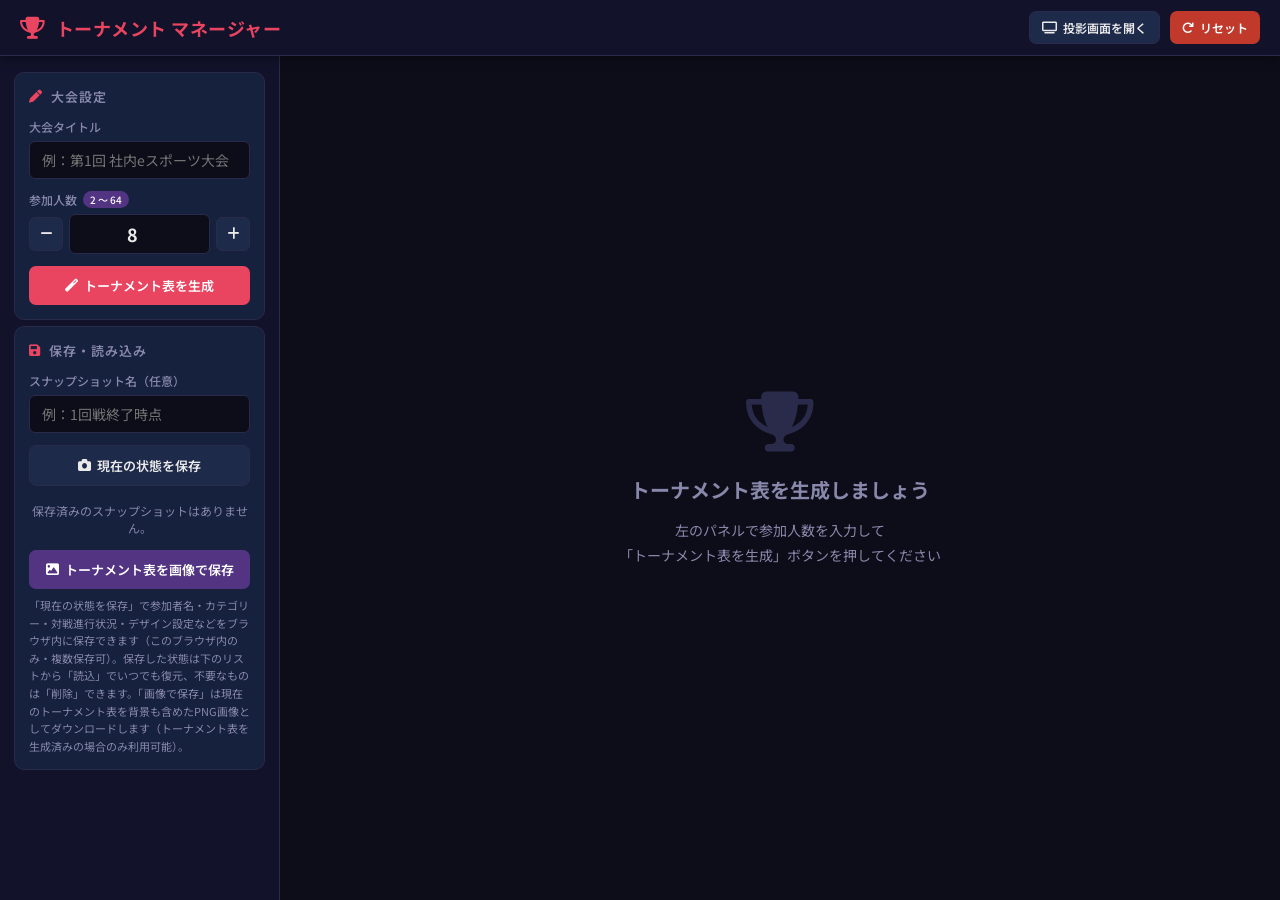
<file: index.html>
<!DOCTYPE html>
<html lang="ja">
<head>
  <meta charset="UTF-8" />
  <meta name="viewport" content="width=device-width, initial-scale=1.0" />
  <title>トーナメント表 管理画面</title>
  <link rel="preconnect" href="https://fonts.googleapis.com" />
  <link href="https://fonts.googleapis.com/css2?family=Noto+Sans+JP:wght@300;400;500;600;700&family=M+PLUS+Rounded+1c:wght@400;700;800&family=Kosugi+Maru&family=Anton&family=Bebas+Neue&family=Archivo+Black&family=Oswald:wght@400;700&family=Poppins:wght@400;600;700&display=swap" rel="stylesheet" />
  <link rel="stylesheet" href="https://cdn.jsdelivr.net/npm/@fortawesome/fontawesome-free@6.4.0/css/all.min.css" />
  <link rel="stylesheet" href="css/admin.css" />
</head>
<body>
  <!-- ヘッダー -->
  <header id="app-header">
    <div class="header-inner">
      <div class="logo">
        <i class="fas fa-trophy"></i>
        <span>トーナメント マネージャー</span>
      </div>
      <nav class="header-actions">
        <a href="display.html" target="_blank" class="btn btn-secondary btn-sm">
          <i class="fas fa-tv"></i> 投影画面を開く
        </a>
        <button id="btn-reset" class="btn btn-danger btn-sm">
          <i class="fas fa-redo"></i> リセット
        </button>
      </nav>
    </div>
  </header>

  <main id="app-main">
    <!-- 左パネル：設定 -->
    <aside id="settings-panel">
      <section class="panel-section">
        <h2 class="section-title"><i class="fas fa-pen"></i> 大会設定</h2>

        <div class="form-group">
          <label for="input-title">大会タイトル</label>
          <input type="text" id="input-title" placeholder="例：第1回 社内eスポーツ大会" maxlength="40" />
        </div>

        <div class="form-group">
          <label for="input-num">参加人数 <span class="badge">2 〜 64</span></label>
          <div class="num-input-wrap">
            <button class="num-btn" id="num-minus"><i class="fas fa-minus"></i></button>
            <input type="number" id="input-num" min="2" max="64" value="8" />
            <button class="num-btn" id="num-plus"><i class="fas fa-plus"></i></button>
          </div>
        </div>

        <button id="btn-generate" class="btn btn-primary btn-full">
          <i class="fas fa-magic"></i> トーナメント表を生成
        </button>
      </section>

      <!-- 保存・読み込み -->
      <section class="panel-section" id="save-load-section">
        <h2 class="section-title"><i class="fas fa-save"></i> 保存・読み込み</h2>

        <div class="form-group">
          <label for="input-snapshot-name">スナップショット名（任意）</label>
          <input type="text" id="input-snapshot-name" placeholder="例：1回戦終了時点" maxlength="40" />
        </div>
        <button id="btn-save-snapshot" class="btn btn-secondary btn-full">
          <i class="fas fa-camera"></i> 現在の状態を保存
        </button>

        <div id="snapshot-list" class="snapshot-list"></div>

        <button id="btn-save-image" class="btn btn-accent btn-full mt-8">
          <i class="fas fa-image"></i> トーナメント表を画像で保存
        </button>

        <p class="hint-text">「現在の状態を保存」で参加者名・カテゴリー・対戦進行状況・デザイン設定などをブラウザ内に保存できます（このブラウザ内のみ・複数保存可）。保存した状態は下のリストから「読込」でいつでも復元、不要なものは「削除」できます。「画像で保存」は現在のトーナメント表を背景も含めたPNG画像としてダウンロードします（トーナメント表を生成済みの場合のみ利用可能）。</p>
      </section>

      <!-- 参加者名入力 -->
      <section class="panel-section" id="players-section" style="display:none">
        <h2 class="section-title"><i class="fas fa-users"></i> 参加者名</h2>
        <div id="player-names-list" class="player-names-list"></div>
        <button id="btn-apply-names" class="btn btn-accent btn-full mt-8">
          <i class="fas fa-check"></i> 名前を反映
        </button>
      </section>

      <!-- デザイン設定 -->
      <section class="panel-section" id="design-section" style="display:none">
        <h2 class="section-title"><i class="fas fa-palette"></i> デザイン</h2>

        <div class="preset-wrap">
          <span class="preset-label">プリセット:</span>
          <button class="preset-btn" data-preset="light" title="ライト">☀️</button>
          <button class="preset-btn" data-preset="dark" title="ダーク">🌙</button>
        </div>

        <div class="form-group mt-8">
          <label class="checkbox-label">
            <input type="checkbox" id="toggle-show-category" checked />
            <span>カテゴリーを表示する</span>
          </label>
        </div>

        <details class="settings-collapse divider-top">
          <summary><i class="fas fa-sliders-h"></i> 詳細設定</summary>
          <div class="settings-collapse-body">
            <div class="form-group">
              <label class="checkbox-label">
                <input type="checkbox" id="toggle-compact-mode" />
                <span>コンパクト表示（大規模トーナメント向け）</span>
              </label>
              <p class="hint-text">オンにすると、1回戦・決勝・3位決定戦は対戦者名を表示する大きめの枠で表示し、<b>その間の2回戦〜準決勝などのラウンドは対戦者名を表示しない小さな枠</b>にして、勝敗を示す色と接続線でつなぎます（小さな枠もクリックして勝者選択が可能）。枠同士の間隔も詰めているため、全体の横幅を大きく抑えられ、参加人数が多い大会に便利です。</p>
            </div>

            <div class="form-group divider-top">
              <label>背景色</label>
              <div class="color-row">
                <input type="color" id="color-bg" value="#000000" />
                <span class="color-label" id="color-bg-label">#000000</span>
              </div>
            </div>

            <div class="form-group">
              <label>背景の透過度 <span id="opacity-val">100%</span></label>
              <input type="range" id="range-opacity" min="0" max="100" value="100" class="range-input" />
            </div>

            <div class="form-group">
              <label>プレイヤー枠の色</label>
              <div class="color-row">
                <input type="color" id="color-slot" value="#000000" />
                <span class="color-label" id="color-slot-label">#000000</span>
              </div>
            </div>

            <div class="form-group">
              <label>プレイヤー枠線の色</label>
              <div class="color-row">
                <input type="color" id="color-border" value="#ffffff" />
                <span class="color-label" id="color-border-label">#ffffff</span>
              </div>
            </div>

            <div class="form-group">
              <label>プレイヤー枠線の太さ <span id="border-width-val">1.5px</span></label>
              <input type="range" id="range-border-width" min="0" max="6" step="0.5" value="1.5" class="range-input" />
            </div>

            <div class="form-group">
              <label>勝者枠の色</label>
              <div class="color-row">
                <input type="color" id="color-winbox" value="#c6504c" />
                <span class="color-label" id="color-winbox-label">#c6504c</span>
              </div>
            </div>

            <div class="form-group">
              <label>勝者接続線の色</label>
              <div class="color-row">
                <input type="color" id="color-winline" value="#c6504c" />
                <span class="color-label" id="color-winline-label">#c6504c</span>
              </div>
            </div>

            <div class="form-group">
              <label>文字色</label>
              <div class="color-row">
                <input type="color" id="color-text" value="#fdfdfd" />
                <span class="color-label" id="color-text-label">#fdfdfd</span>
              </div>
            </div>

            <div class="form-group">
              <label>BYE文字色</label>
              <div class="color-row">
                <input type="color" id="color-bye" value="#555555" />
                <span class="color-label" id="color-bye-label">#555555</span>
              </div>
            </div>

            <div class="form-group divider-top">
              <label>対戦者名のフォント</label>
              <select id="select-name-font" class="select-input">
                <option value="'Noto Sans JP', sans-serif">Noto Sans JP（標準）</option>
                <option value="'M PLUS Rounded 1c', sans-serif">M PLUS Rounded 1c（丸ゴシック）</option>
                <option value="'Kosugi Maru', sans-serif">Kosugi Maru（丸ゴシック）</option>
                <option value="'Anton', sans-serif">Anton（極太・英数字向け）</option>
                <option value="'Bebas Neue', sans-serif">Bebas Neue（コンデンス・英数字向け）</option>
                <option value="'Archivo Black', sans-serif">Archivo Black（極太）</option>
                <option value="'Oswald', sans-serif">Oswald（コンデンス）</option>
                <option value="'Poppins', sans-serif">Poppins（ジオメトリック）</option>
              </select>
              <p class="hint-text">※Anton・Bebas Neue・Archivo Black・Oswald・Poppinsは英数字用の欧文フォントのため、日本語部分は自動的にNoto Sans JPで表示されます。</p>
            </div>

            <div class="form-group">
              <label class="checkbox-label">
                <input type="checkbox" id="toggle-name-bold" />
                <span>対戦者名を太字にする</span>
              </label>
            </div>
          </div>
        </details>

        <div class="form-group divider-top">
          <label class="checkbox-label">
            <input type="checkbox" id="toggle-fixed-width" />
            <span>投影画面の表示幅を固定する</span>
          </label>
        </div>

        <div class="form-group" id="fixed-width-group" style="display:none">
          <label>表示幅 <span id="display-width-val">1200px</span></label>
          <div class="num-input-wrap">
            <button class="num-btn" id="width-minus"><i class="fas fa-minus"></i></button>
            <input type="range" id="range-display-width" min="400" max="3000" step="20" value="1200" class="range-input" />
            <button class="num-btn" id="width-plus"><i class="fas fa-plus"></i></button>
          </div>
          <p class="hint-text">投影画面(display.html)で表示するトーナメント表の幅をピクセル単位で固定します。オフの場合は画面サイズに自動でフィットします。</p>
        </div>
      </section>

      <!-- 背景設定（トーナメント表エリア周囲のページ背景） -->
      <section class="panel-section" id="page-bg-section" style="display:none">
        <h2 class="section-title"><i class="fas fa-fill-drip"></i> ページ背景</h2>
        <p class="hint-text">トーナメント表の周囲（背後のエリア全体）の背景を設定できます。画像を設定すると、必要なサイズに合わせて引き伸ばされて表示されます。</p>

        <div class="form-group mt-8">
          <label>背景色</label>
          <div class="color-row">
            <input type="color" id="color-page-bg" value="#0d0d1a" />
            <span class="color-label" id="color-page-bg-label">#0d0d1a</span>
          </div>
        </div>

        <div class="form-group">
          <label>背景画像</label>
          <input type="file" id="page-bg-file-input" accept="image/*" style="display:none" />
          <div class="page-bg-preview-row">
            <div id="page-bg-preview" class="page-bg-preview"><span class="page-bg-preview-empty">未設定</span></div>
            <div class="page-bg-preview-actions">
              <button id="btn-add-page-bg" class="btn btn-accent btn-sm"><i class="fas fa-upload"></i> 画像を設定</button>
              <button id="btn-remove-page-bg" class="btn btn-secondary btn-sm" style="display:none"><i class="fas fa-times"></i> 画像を削除</button>
            </div>
          </div>
        </div>
      </section>

      <!-- 画像・ロゴ設定 -->
      <section class="panel-section" id="logos-section" style="display:none">
        <h2 class="section-title"><i class="fas fa-image"></i> 画像・ロゴ</h2>

        <input type="file" id="logo-file-input" accept="image/*" style="display:none" />
        <button id="btn-add-logo" class="btn btn-accent btn-full">
          <i class="fas fa-upload"></i> 画像・ロゴを追加
        </button>
        <p class="hint-text">大会のロゴや協賛ロゴなどの画像を追加できます。追加後はブラケット上の画像を<b>ドラッグして自由に移動</b>、右下の <i class="fas fa-arrows-alt-v" style="transform:rotate(45deg)"></i> ハンドルを<b>ドラッグしてリサイズ</b>できます。</p>

        <div id="logo-list" class="logo-list"></div>
      </section>
    </aside>

    <!-- 右エリア：トーナメント表 -->
    <section id="tournament-area">
      <!-- 空状態 -->
      <div id="empty-state">
        <div class="empty-icon"><i class="fas fa-trophy"></i></div>
        <h2>トーナメント表を生成しましょう</h2>
        <p>左のパネルで参加人数を入力して<br>「トーナメント表を生成」ボタンを押してください</p>
      </div>

      <!-- トーナメント表 -->
      <div id="tournament-wrapper" style="display:none">
        <div id="svg-scroll-wrap">
          <div id="svg-scale-wrap">
            <svg id="tournament-svg" xmlns="http://www.w3.org/2000/svg"></svg>
          </div>
        </div>
        <div id="match-hint">
          <i class="fas fa-info-circle"></i>
          プレイヤー枠をクリックして勝者を選択。再度クリックで解除。
        </div>
      </div>
    </section>
  </main>

  <!-- 勝者選択モーダル -->
  <div id="winner-modal" class="modal-overlay" style="display:none">
    <div class="modal-box">
      <h3 class="modal-title"><i class="fas fa-trophy"></i> 勝者を選択</h3>
      <div id="modal-match-info" class="modal-match-info"></div>
      <div class="modal-players" id="modal-players"></div>
      <div class="modal-footer">
        <button id="modal-cancel" class="btn btn-secondary">キャンセル</button>
        <button id="modal-reset" class="btn btn-danger">結果をリセット</button>
      </div>
    </div>
  </div>

  <!-- トースト通知 -->
  <div id="toast" class="toast"></div>

  <script src="js/tournament.js"></script>
  <script src="js/draw.js"></script>
  <script src="js/snapshot-db.js"></script>
  <script src="js/admin.js"></script>
</body>
</html>
</file>
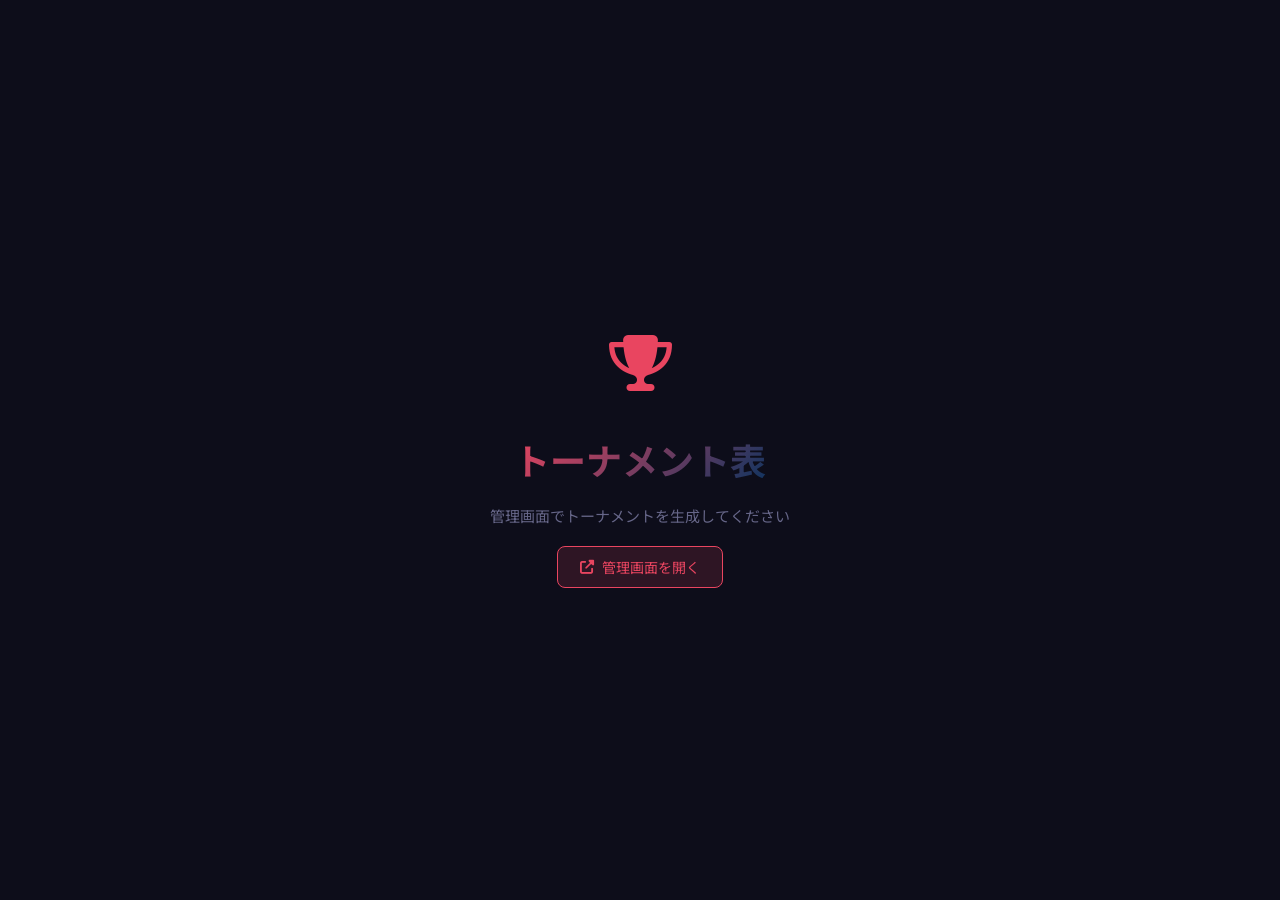
<file: display.html>
<!DOCTYPE html>
<html lang="ja">
<head>
  <meta charset="UTF-8" />
  <meta name="viewport" content="width=device-width, initial-scale=1.0" />
  <title>トーナメント表 – 投影用</title>
  <link rel="preconnect" href="https://fonts.googleapis.com" />
  <link href="https://fonts.googleapis.com/css2?family=Noto+Sans+JP:wght@300;400;500;600;700&family=M+PLUS+Rounded+1c:wght@400;700;800&family=Kosugi+Maru&family=Anton&family=Bebas+Neue&family=Archivo+Black&family=Oswald:wght@400;700&family=Poppins:wght@400;600;700&display=swap" rel="stylesheet" />
  <link rel="stylesheet" href="https://cdn.jsdelivr.net/npm/@fortawesome/fontawesome-free@6.4.0/css/all.min.css" />
  <link rel="stylesheet" href="css/display.css" />
</head>
<body>
  <!-- 投影コントロール（マウスホバーで表示） -->
  <div id="display-controls">
    <div class="ctrl-inner">
      <span class="ctrl-label"><i class="fas fa-tv"></i> 投影モード</span>
      <div class="ctrl-actions">
        <button id="btn-zoom-out" class="ctrl-btn" title="縮小"><i class="fas fa-search-minus"></i></button>
        <span id="zoom-label">100%</span>
        <button id="btn-zoom-in" class="ctrl-btn" title="拡大"><i class="fas fa-search-plus"></i></button>
        <button id="btn-zoom-fit" class="ctrl-btn" title="画面に合わせる"><i class="fas fa-expand"></i></button>
        <button id="btn-fullscreen" class="ctrl-btn" title="フルスクリーン"><i class="fas fa-expand-arrows-alt"></i></button>
        <a href="index.html" class="ctrl-btn" title="管理画面へ"><i class="fas fa-cog"></i></a>
      </div>
    </div>
  </div>

  <!-- メインコンテンツ -->
  <main id="display-main">
    <!-- 待機画面 -->
    <div id="waiting-screen">
      <div class="waiting-inner">
        <div class="waiting-icon">
          <i class="fas fa-trophy"></i>
          <div class="pulse-ring"></div>
          <div class="pulse-ring delay1"></div>
          <div class="pulse-ring delay2"></div>
        </div>
        <h1 class="waiting-title">トーナメント表</h1>
        <p class="waiting-sub">管理画面でトーナメントを生成してください</p>
        <a href="index.html" class="waiting-link">
          <i class="fas fa-external-link-alt"></i> 管理画面を開く
        </a>
      </div>
    </div>

    <!-- トーナメント表示エリア -->
    <div id="tournament-display" style="display:none">
      <div id="svg-outer-wrap">
        <div id="svg-scale-wrap">
          <svg id="display-svg" xmlns="http://www.w3.org/2000/svg"></svg>
        </div>
      </div>
    </div>
  </main>

  <!-- 更新アニメーション -->
  <div id="update-flash" class="update-flash"></div>

  <script src="js/tournament.js"></script>
  <script src="js/draw.js"></script>
  <script src="js/display.js"></script>
</body>
</html>
</file>
<file: css/admin.css>
/* ============================================
   admin.css - 管理画面スタイル
   ============================================ */

*, *::before, *::after { box-sizing: border-box; margin: 0; padding: 0; }

:root {
  --bg-deep:     #0d0d1a;
  --bg-panel:    #12122a;
  --bg-card:     #16213e;
  --bg-hover:    #1e2a4a;
  --accent:      #e94560;
  --accent2:     #0f3460;
  --accent3:     #533483;
  --text:        #eaeaea;
  --text-muted:  #8888aa;
  --border:      #2a2a4a;
  --success:     #27ae60;
  --danger:      #c0392b;
  --radius:      10px;
  --shadow:      0 4px 24px rgba(0,0,0,0.5);
  --transition:  0.2s ease;
}

html, body {
  height: 100%;
  font-family: 'Noto Sans JP', sans-serif;
  background: var(--bg-deep);
  color: var(--text);
  overflow: hidden;
}

/* ===================== Header ===================== */
#app-header {
  height: 56px;
  background: var(--bg-panel);
  border-bottom: 1px solid var(--border);
  display: flex;
  align-items: center;
  padding: 0 20px;
  position: fixed;
  top: 0; left: 0; right: 0;
  z-index: 100;
  box-shadow: 0 2px 12px rgba(0,0,0,0.4);
}
.header-inner {
  width: 100%;
  display: flex;
  align-items: center;
  justify-content: space-between;
}
.logo {
  display: flex;
  align-items: center;
  gap: 10px;
  font-size: 18px;
  font-weight: 700;
  color: var(--accent);
  letter-spacing: 0.03em;
}
.logo i { font-size: 22px; }
.header-actions { display: flex; gap: 10px; }

/* ===================== Layout ===================== */
#app-main {
  display: flex;
  height: calc(100vh - 56px);
  margin-top: 56px;
  overflow: hidden;
}

/* ===================== Settings Panel ===================== */
#settings-panel {
  width: 280px;
  min-width: 260px;
  background: var(--bg-panel);
  border-right: 1px solid var(--border);
  overflow-y: auto;
  padding: 16px 14px;
  display: flex;
  flex-direction: column;
  gap: 6px;
}

.panel-section {
  background: var(--bg-card);
  border-radius: var(--radius);
  padding: 14px;
  border: 1px solid var(--border);
}

.section-title {
  font-size: 13px;
  font-weight: 600;
  color: var(--text-muted);
  text-transform: uppercase;
  letter-spacing: 0.08em;
  margin-bottom: 12px;
  display: flex;
  align-items: center;
  gap: 8px;
}
.section-title i { color: var(--accent); }

/* ===================== Form ===================== */
.form-group { margin-bottom: 12px; }
.form-group label {
  display: flex;
  align-items: center;
  gap: 6px;
  font-size: 12px;
  color: var(--text-muted);
  margin-bottom: 6px;
  font-weight: 500;
}

input[type="text"],
input[type="number"] {
  width: 100%;
  background: var(--bg-deep);
  border: 1px solid var(--border);
  border-radius: 6px;
  color: var(--text);
  font-size: 14px;
  font-family: inherit;
  padding: 8px 12px;
  outline: none;
  transition: border-color var(--transition);
}
input[type="text"]:focus,
input[type="number"]:focus {
  border-color: var(--accent);
}

.select-input {
  width: 100%;
  background: var(--bg-deep);
  border: 1px solid var(--border);
  border-radius: 6px;
  color: var(--text);
  font-size: 13px;
  font-family: inherit;
  padding: 8px 12px;
  outline: none;
  cursor: pointer;
  transition: border-color var(--transition);
}
.select-input:focus {
  border-color: var(--accent);
}

.num-input-wrap {
  display: flex;
  align-items: center;
  gap: 6px;
}
.num-input-wrap input {
  text-align: center;
  flex: 1;
  font-size: 18px;
  font-weight: 700;
  padding: 6px;
}
.num-btn {
  width: 34px; height: 34px;
  background: var(--bg-hover);
  border: 1px solid var(--border);
  border-radius: 6px;
  color: var(--text);
  font-size: 14px;
  cursor: pointer;
  display: flex; align-items: center; justify-content: center;
  transition: background var(--transition), transform 0.1s;
}
.num-btn:hover { background: var(--accent2); }
.num-btn:active { transform: scale(0.95); }

.badge {
  background: var(--accent3);
  border-radius: 20px;
  padding: 1px 7px;
  font-size: 10px;
  color: #fff;
}

/* ===================== Buttons ===================== */
.btn {
  display: inline-flex;
  align-items: center;
  justify-content: center;
  gap: 6px;
  border: none;
  border-radius: 7px;
  cursor: pointer;
  font-family: inherit;
  font-weight: 600;
  transition: background var(--transition), transform 0.1s, opacity 0.2s;
  text-decoration: none;
  white-space: nowrap;
}
.btn:active { transform: scale(0.97); }
.btn-sm  { font-size: 12px; padding: 7px 12px; }
.btn-md  { font-size: 13px; padding: 9px 16px; }
.btn-full { width: 100%; padding: 10px; font-size: 13px; }
.btn-row { display: flex; gap: 8px; }
.btn-half { flex: 1; }
.btn-primary { background: var(--accent); color: #fff; }
.btn-primary:hover { background: #c73652; }
.btn-secondary { background: var(--bg-hover); color: var(--text); border: 1px solid var(--border); }
.btn-secondary:hover { background: var(--accent2); }
.btn-accent { background: var(--accent3); color: #fff; }
.btn-accent:hover { background: #6a4499; }
.btn-danger { background: var(--danger); color: #fff; }
.btn-danger:hover { background: #a93226; }

/* ===================== Player Names ===================== */
.player-names-list {
  display: flex;
  flex-direction: column;
  gap: 6px;
  max-height: 280px;
  overflow-y: auto;
  padding-right: 2px;
}
.player-names-list::-webkit-scrollbar { width: 4px; }
.player-names-list::-webkit-scrollbar-thumb { background: var(--border); border-radius: 4px; }

.player-name-row {
  display: flex;
  align-items: flex-start;
  gap: 8px;
}
.player-index {
  width: 22px;
  font-size: 11px;
  color: var(--text-muted);
  text-align: right;
  flex-shrink: 0;
  margin-top: 6px;
}
.player-inputs-wrap {
  flex: 1;
  display: flex;
  flex-direction: column;
  gap: 4px;
  min-width: 0;
}
.player-name-input {
  width: 100%;
  background: var(--bg-deep);
  border: 1px solid var(--border);
  border-radius: 5px;
  color: var(--text);
  font-size: 12px;
  padding: 5px 8px;
  font-family: inherit;
  outline: none;
  transition: border-color var(--transition);
}
.player-name-input:focus { border-color: var(--accent); }
.player-name-input.bye-input {
  opacity: 0.35;
  pointer-events: none;
}
.player-category-input {
  width: 100%;
  background: transparent;
  border: 1px dashed var(--border);
  border-radius: 5px;
  color: var(--text-muted);
  font-size: 11px;
  padding: 4px 8px;
  font-family: inherit;
  outline: none;
  transition: border-color var(--transition);
}
.player-category-input:focus {
  border-color: var(--accent3);
  color: var(--text);
}

/* ===================== Color Picker ===================== */
.color-row {
  display: flex;
  align-items: center;
  gap: 8px;
}
input[type="color"] {
  width: 38px; height: 28px;
  border: 1px solid var(--border);
  border-radius: 5px;
  cursor: pointer;
  background: none;
  padding: 2px;
}
.color-label {
  font-size: 11px;
  color: var(--text-muted);
  font-family: monospace;
}

.range-input {
  width: 100%;
  accent-color: var(--accent);
  cursor: pointer;
}

/* ===================== Checkbox / Toggle ===================== */
.divider-top {
  border-top: 1px solid var(--border);
  padding-top: 12px;
  margin-top: 4px;
}
.checkbox-label {
  display: flex !important;
  align-items: center;
  gap: 8px;
  cursor: pointer;
  color: var(--text) !important;
  font-size: 13px !important;
  margin-bottom: 0 !important;
}
.checkbox-label input[type="checkbox"] {
  width: 16px;
  height: 16px;
  accent-color: var(--accent);
  cursor: pointer;
  flex-shrink: 0;
}
.hint-text {
  font-size: 11px;
  color: var(--text-muted);
  line-height: 1.6;
  margin-top: 8px;
}
#fixed-width-group .num-input-wrap .range-input {
  flex: 1;
}

/* ===================== Logos ===================== */
.logo-list {
  display: flex;
  flex-direction: column;
  gap: 10px;
  margin-top: 12px;
  max-height: 340px;
  overflow-y: auto;
  padding-right: 2px;
}
.logo-list::-webkit-scrollbar { width: 4px; }
.logo-list::-webkit-scrollbar-thumb { background: var(--border); border-radius: 4px; }

.logo-empty-hint {
  text-align: center;
  padding: 10px 0;
}

.logo-item {
  display: flex;
  align-items: flex-start;
  gap: 10px;
  background: var(--bg-deep);
  border: 1px solid var(--border);
  border-radius: 8px;
  padding: 10px;
  position: relative;
}

.logo-thumb {
  width: 46px;
  height: 46px;
  object-fit: contain;
  background: rgba(255,255,255,0.05);
  border: 1px solid var(--border);
  border-radius: 6px;
  flex-shrink: 0;
  padding: 3px;
}

.logo-item-body {
  flex: 1;
  display: flex;
  flex-direction: column;
  gap: 8px;
  min-width: 0;
}

.logo-position-select {
  width: 100%;
  background: var(--bg-card);
  border: 1px solid var(--border);
  border-radius: 6px;
  color: var(--text);
  font-size: 12px;
  font-family: inherit;
  padding: 6px 8px;
  outline: none;
  cursor: pointer;
}
.logo-position-select:focus { border-color: var(--accent); }

.logo-slider-row {
  display: flex;
  flex-direction: column;
  gap: 3px;
}
.logo-slider-row label {
  font-size: 11px;
  color: var(--text-muted);
}
.logo-slider-row .range-input {
  width: 100%;
}

.logo-remove-btn {
  width: 26px; height: 26px;
  flex-shrink: 0;
  background: transparent;
  border: 1px solid var(--border);
  border-radius: 6px;
  color: var(--danger);
  cursor: pointer;
  font-size: 11px;
  display: flex; align-items: center; justify-content: center;
  transition: background var(--transition), transform 0.1s;
}
.logo-remove-btn:hover { background: rgba(192,57,43,0.15); }
.logo-remove-btn:active { transform: scale(0.9); }

/* ===================== Page Background ===================== */
.page-bg-preview-row {
  display: flex;
  align-items: center;
  gap: 10px;
}
.page-bg-preview {
  width: 64px;
  height: 44px;
  flex-shrink: 0;
  border: 1px solid var(--border);
  border-radius: 6px;
  background-size: cover;
  background-position: center;
  background-color: var(--bg-deep);
  display: flex;
  align-items: center;
  justify-content: center;
  overflow: hidden;
}
.page-bg-preview-empty {
  font-size: 9px;
  color: var(--text-muted);
  text-align: center;
}
.page-bg-preview-actions {
  display: flex;
  flex-direction: column;
  gap: 6px;
  flex: 1;
}

/* ===================== Presets ===================== */
.preset-wrap {
  display: flex;
  align-items: center;
  gap: 6px;
  flex-wrap: wrap;
}
.preset-label { font-size: 11px; color: var(--text-muted); }
.preset-btn {
  background: var(--bg-deep);
  border: 1px solid var(--border);
  border-radius: 6px;
  padding: 4px 8px;
  cursor: pointer;
  font-size: 16px;
  transition: transform 0.15s, border-color var(--transition);
}
.preset-btn:hover { transform: scale(1.15); border-color: var(--accent); }

/* ===================== Collapsible Settings ===================== */
.settings-collapse {
  margin-top: 4px;
}
.settings-collapse summary {
  list-style: none;
  cursor: pointer;
  font-size: 12px;
  font-weight: 600;
  color: var(--text-muted);
  display: flex;
  align-items: center;
  gap: 8px;
  padding: 8px 0;
  user-select: none;
  transition: color var(--transition);
}
.settings-collapse summary::-webkit-details-marker { display: none; }
.settings-collapse summary::before {
  content: '\f054'; /* fa-chevron-right */
  font-family: 'Font Awesome 6 Free';
  font-weight: 900;
  font-size: 9px;
  transition: transform 0.2s;
  color: var(--text-muted);
}
.settings-collapse[open] summary::before {
  transform: rotate(90deg);
}
.settings-collapse summary:hover { color: var(--text); }
.settings-collapse summary i { color: var(--accent); }
.settings-collapse-body {
  padding-top: 8px;
}

/* ===================== Tournament Area ===================== */
#tournament-area {
  flex: 1;
  overflow: hidden;
  display: flex;
  flex-direction: column;
  align-items: center;
  justify-content: flex-start;
  padding: 10px 24px 24px;
  background: var(--bg-deep);
  min-height: 0;
}

/* Empty state */
#empty-state {
  display: flex;
  flex-direction: column;
  align-items: center;
  justify-content: center;
  height: 100%;
  text-align: center;
  color: var(--text-muted);
  gap: 14px;
}
.empty-icon { font-size: 60px; color: var(--border); }
#empty-state h2 { font-size: 20px; color: var(--text-muted); }
#empty-state p { font-size: 14px; line-height: 1.8; }

/* Tournament wrapper */
#tournament-wrapper {
  width: 100%;
  height: 100%;
  display: flex;
  flex-direction: column;
  min-height: 0;
}

#svg-scroll-wrap {
  overflow-x: auto;
  overflow-y: auto;
  background: rgba(255,255,255,0.02);
  border-radius: var(--radius);
  border: 1px solid var(--border);
  padding: 16px;
  width: 100%;
  flex: 1;
  min-height: 0;
}
#svg-scroll-wrap::-webkit-scrollbar { height: 6px; width: 6px; }
#svg-scroll-wrap::-webkit-scrollbar-thumb { background: var(--border); border-radius: 4px; }

/*
 * 中央寄せは flexbox の align/justify-content:center や margin:auto、
 * position:absolute + translate(-50%,-50%) では行わない。
 * これらの手法は、内容が親のスクロール領域からはみ出した場合に
 * 「終端側（右・下）」にしかスクロール可能領域が生成されず、
 * 「開始側（上・左）」にはみ出した分がスクロールで見えなくなる
 * ブラウザの既知の挙動があるため。
 * 代わりに transform-origin を左上（0 0）にし、JS側で
 * コンテンツがコンテナに収まる場合のみ margin を計算して中央寄せし、
 * はみ出す場合は margin を0にすることで、常に正しいスクロール範囲を維持する
 * （js/admin.js の fitTournamentToArea() / centerAdminScaleWrap() を参照）。
 */
#svg-scale-wrap {
  display: inline-block;
  transform-origin: 0 0;
  transition: transform 0.3s ease, margin 0.3s ease;
}

#tournament-svg .slot-clickable {
  cursor: pointer;
  transition: filter 0.15s;
}
#tournament-svg .slot-clickable:hover {
  filter: brightness(1.3);
}

#tournament-svg .logo-drag-group {
  cursor: move;
}
#tournament-svg .logo-drag-image,
#tournament-svg .logo-drag-border {
  cursor: move;
  touch-action: none;
}
#tournament-svg .logo-resize-handle {
  cursor: nwse-resize;
  touch-action: none;
}
#tournament-svg .logo-drag-group:hover .logo-drag-border {
  stroke: #ffd54f;
}

#match-hint {
  text-align: center;
  font-size: 11px;
  color: var(--text-muted);
  margin-top: 10px;
  padding: 6px;
}

/* ===================== Modal ===================== */
.modal-overlay {
  position: fixed;
  inset: 0;
  background: rgba(0,0,0,0.7);
  display: flex;
  align-items: center;
  justify-content: center;
  z-index: 200;
  backdrop-filter: blur(4px);
}
.modal-box {
  background: var(--bg-panel);
  border: 1px solid var(--border);
  border-radius: 14px;
  padding: 28px 32px;
  min-width: 340px;
  max-width: 440px;
  box-shadow: var(--shadow);
  animation: modalIn 0.2s ease;
}
@keyframes modalIn {
  from { transform: scale(0.9); opacity: 0; }
  to   { transform: scale(1);   opacity: 1; }
}
.modal-title {
  font-size: 18px;
  font-weight: 700;
  color: var(--accent);
  margin-bottom: 16px;
  display: flex;
  align-items: center;
  gap: 8px;
}
.modal-match-info {
  font-size: 12px;
  color: var(--text-muted);
  margin-bottom: 16px;
}
.modal-players {
  display: flex;
  flex-direction: column;
  gap: 10px;
  margin-bottom: 20px;
}
.modal-player-btn {
  display: flex;
  align-items: center;
  gap: 12px;
  background: var(--bg-card);
  border: 2px solid var(--border);
  border-radius: 10px;
  padding: 14px 18px;
  color: var(--text);
  font-size: 16px;
  font-weight: 600;
  font-family: inherit;
  cursor: pointer;
  transition: all 0.15s;
  text-align: left;
}
.modal-player-btn:hover {
  border-color: var(--accent);
  background: rgba(233,69,96,0.15);
  transform: translateX(4px);
}
.modal-player-btn .player-num {
  font-size: 11px;
  color: var(--text-muted);
  min-width: 60px;
}
.modal-footer {
  display: flex;
  justify-content: space-between;
  gap: 10px;
}

/* ===================== Toast ===================== */
.toast {
  position: fixed;
  bottom: 24px;
  left: 50%;
  transform: translateX(-50%) translateY(20px);
  background: var(--bg-card);
  color: var(--text);
  border: 1px solid var(--border);
  border-radius: 8px;
  padding: 10px 22px;
  font-size: 13px;
  font-weight: 500;
  opacity: 0;
  pointer-events: none;
  transition: opacity 0.3s, transform 0.3s;
  z-index: 999;
  white-space: nowrap;
}
.toast.show {
  opacity: 1;
  transform: translateX(-50%) translateY(0);
}
.toast.success { border-color: var(--success); color: var(--success); }
.toast.error   { border-color: var(--danger);  color: var(--danger); }

/* ===================== Utilities ===================== */
.mt-8 { margin-top: 8px; }

/* ===================== Snapshot List ===================== */
.snapshot-list {
  display: flex;
  flex-direction: column;
  gap: 6px;
  margin-top: 10px;
}
.snapshot-item {
  display: flex;
  align-items: center;
  gap: 8px;
  background: var(--bg-deep);
  border: 1px solid var(--border);
  border-radius: 8px;
  padding: 8px 10px;
}
.snapshot-item-info {
  flex: 1;
  min-width: 0;
  overflow: hidden;
}
.snapshot-item-name {
  font-size: 12.5px;
  font-weight: 600;
  color: var(--text);
  white-space: nowrap;
  overflow: hidden;
  text-overflow: ellipsis;
}
.snapshot-item-date {
  font-size: 10.5px;
  color: var(--text-muted);
}
.snapshot-item-actions {
  display: flex;
  gap: 4px;
  flex-shrink: 0;
}
.snapshot-btn {
  height: 28px;
  padding: 0 10px;
  border: 1px solid var(--border);
  border-radius: 6px;
  background: var(--bg-hover);
  color: var(--text);
  font-size: 11px;
  font-weight: 600;
  cursor: pointer;
  display: flex; align-items: center; justify-content: center; gap: 4px;
  white-space: nowrap;
  transition: background var(--transition);
}
.snapshot-btn:hover { background: var(--accent2); }
.snapshot-btn.danger:hover { background: var(--danger); }
.snapshot-empty-hint {
  font-size: 12px;
  color: var(--text-muted);
  text-align: center;
  padding: 6px 0;
}

/* ===================== Scrollbar ===================== */
#settings-panel::-webkit-scrollbar { width: 4px; }
#settings-panel::-webkit-scrollbar-thumb { background: var(--border); border-radius: 4px; }
#tournament-area::-webkit-scrollbar { width: 6px; height: 6px; }
#tournament-area::-webkit-scrollbar-thumb { background: var(--border); border-radius: 4px; }

/* ===================== Responsive ===================== */
@media (max-width: 768px) {
  #app-main { flex-direction: column; overflow-y: auto; }
  #settings-panel { width: 100%; min-width: unset; max-height: 50vh; }
  #tournament-area { padding: 12px; }
}
</file>
<file: css/display.css>
/* ============================================
   display.css - 投影用表示スタイル
   ============================================ */

*, *::before, *::after { box-sizing: border-box; margin: 0; padding: 0; }

:root {
  --bg: #0d0d1a;
  --accent: #e94560;
  --text: #eaeaea;
  --text-muted: #666688;
  --border: #2a2a4a;
}

html, body {
  width: 100%; height: 100%;
  overflow: hidden;
  background: var(--bg);
  color: var(--text);
  font-family: 'Noto Sans JP', sans-serif;
  user-select: none;
}

/* ===================== Controls ===================== */
#display-controls {
  position: fixed;
  top: 0; left: 0; right: 0;
  z-index: 100;
  opacity: 0;
  transform: translateY(-100%);
  transition: opacity 0.3s, transform 0.3s;
}
body:hover #display-controls,
#display-controls:hover {
  opacity: 1;
  transform: translateY(0);
}
.ctrl-inner {
  background: rgba(13,13,26,0.92);
  border-bottom: 1px solid var(--border);
  backdrop-filter: blur(10px);
  display: flex;
  align-items: center;
  justify-content: space-between;
  padding: 8px 20px;
}
.ctrl-label {
  font-size: 13px;
  font-weight: 600;
  color: var(--accent);
  display: flex;
  align-items: center;
  gap: 8px;
}
.ctrl-actions {
  display: flex;
  align-items: center;
  gap: 8px;
}
.ctrl-btn {
  background: rgba(255,255,255,0.08);
  border: 1px solid var(--border);
  border-radius: 6px;
  color: var(--text);
  font-size: 13px;
  padding: 5px 10px;
  cursor: pointer;
  transition: background 0.2s, transform 0.1s;
  text-decoration: none;
  display: inline-flex;
  align-items: center;
  justify-content: center;
}
.ctrl-btn:hover { background: rgba(233,69,96,0.3); border-color: var(--accent); }
.ctrl-btn:active { transform: scale(0.95); }
#zoom-label {
  font-size: 12px;
  min-width: 42px;
  text-align: center;
  color: var(--text-muted);
}

/* ===================== Main ===================== */
#display-main {
  width: 100%; height: 100%;
  display: flex;
  flex-direction: column;
  align-items: center;
  justify-content: center;
}

/* ===================== Waiting Screen ===================== */
#waiting-screen {
  display: flex;
  flex-direction: column;
  align-items: center;
  justify-content: center;
  height: 100%;
  width: 100%;
}
.waiting-inner {
  text-align: center;
  display: flex;
  flex-direction: column;
  align-items: center;
  gap: 20px;
}
.waiting-icon {
  position: relative;
  width: 100px;
  height: 100px;
  display: flex;
  align-items: center;
  justify-content: center;
}
.waiting-icon i {
  font-size: 56px;
  color: var(--accent);
  position: relative;
  z-index: 2;
}
.pulse-ring {
  position: absolute;
  width: 80px; height: 80px;
  border-radius: 50%;
  border: 2px solid var(--accent);
  opacity: 0;
  animation: pulse 2s ease-out infinite;
}
.pulse-ring.delay1 { animation-delay: 0.7s; }
.pulse-ring.delay2 { animation-delay: 1.4s; }
@keyframes pulse {
  0%   { transform: scale(0.5); opacity: 0.8; }
  100% { transform: scale(2.5); opacity: 0; }
}

.waiting-title {
  font-size: 36px;
  font-weight: 700;
  background: linear-gradient(135deg, #e94560, #0f3460);
  -webkit-background-clip: text;
  -webkit-text-fill-color: transparent;
  background-clip: text;
}
.waiting-sub {
  font-size: 15px;
  color: var(--text-muted);
}
.waiting-link {
  background: rgba(233,69,96,0.15);
  border: 1px solid var(--accent);
  border-radius: 8px;
  color: var(--accent);
  font-size: 14px;
  padding: 10px 22px;
  text-decoration: none;
  transition: background 0.2s;
  display: inline-flex;
  align-items: center;
  gap: 8px;
}
.waiting-link:hover { background: rgba(233,69,96,0.3); }

/* ===================== Tournament Display ===================== */
#tournament-display {
  width: 100%;
  height: 100%;
  display: flex;
  flex-direction: column;
  overflow: hidden;
}

/* SVG エリア */
#svg-outer-wrap {
  flex: 1;
  overflow: auto;
  padding: 10px;
  box-sizing: border-box;
}
#svg-outer-wrap::-webkit-scrollbar { width: 4px; height: 4px; }
#svg-outer-wrap::-webkit-scrollbar-thumb { background: var(--border); border-radius: 4px; }

/*
 * 中央寄せは flexbox の align/justify-content:center や margin:auto、
 * position:absolute + translate(-50%,-50%) では行わない。
 * これらの手法は、内容が親のスクロール領域からはみ出した場合に
 * 「終端側（右・下）」にしかスクロール可能領域が生成されず、
 * 「開始側（上・左）」にはみ出した分がスクロールで見えなくなる
 * ブラウザの既知の挙動があるため。
 * 代わりに transform-origin を左上（0 0）にし、JS側で
 * コンテンツがコンテナに収まる場合のみ margin を計算して中央寄せし、
 * はみ出す場合は margin を0にすることで、常に正しいスクロール範囲を維持する
 * （js/display.js の centerScaleWrap() を参照）。
 */
#svg-scale-wrap {
  display: inline-block;
  transform-origin: 0 0;
  transition: transform 0.3s ease, margin 0.3s ease;
}

/* ===================== Update Flash ===================== */
.update-flash {
  position: fixed;
  inset: 0;
  pointer-events: none;
  opacity: 0;
  background: rgba(233,69,96,0.12);
  transition: opacity 0.15s;
  z-index: 50;
}
.update-flash.active {
  opacity: 1;
}

/* ===================== フルスクリーン時 ===================== */
:fullscreen #display-controls {
  opacity: 0;
}
:fullscreen body:hover #display-controls,
:fullscreen #display-controls:hover {
  opacity: 1;
}
</file>
